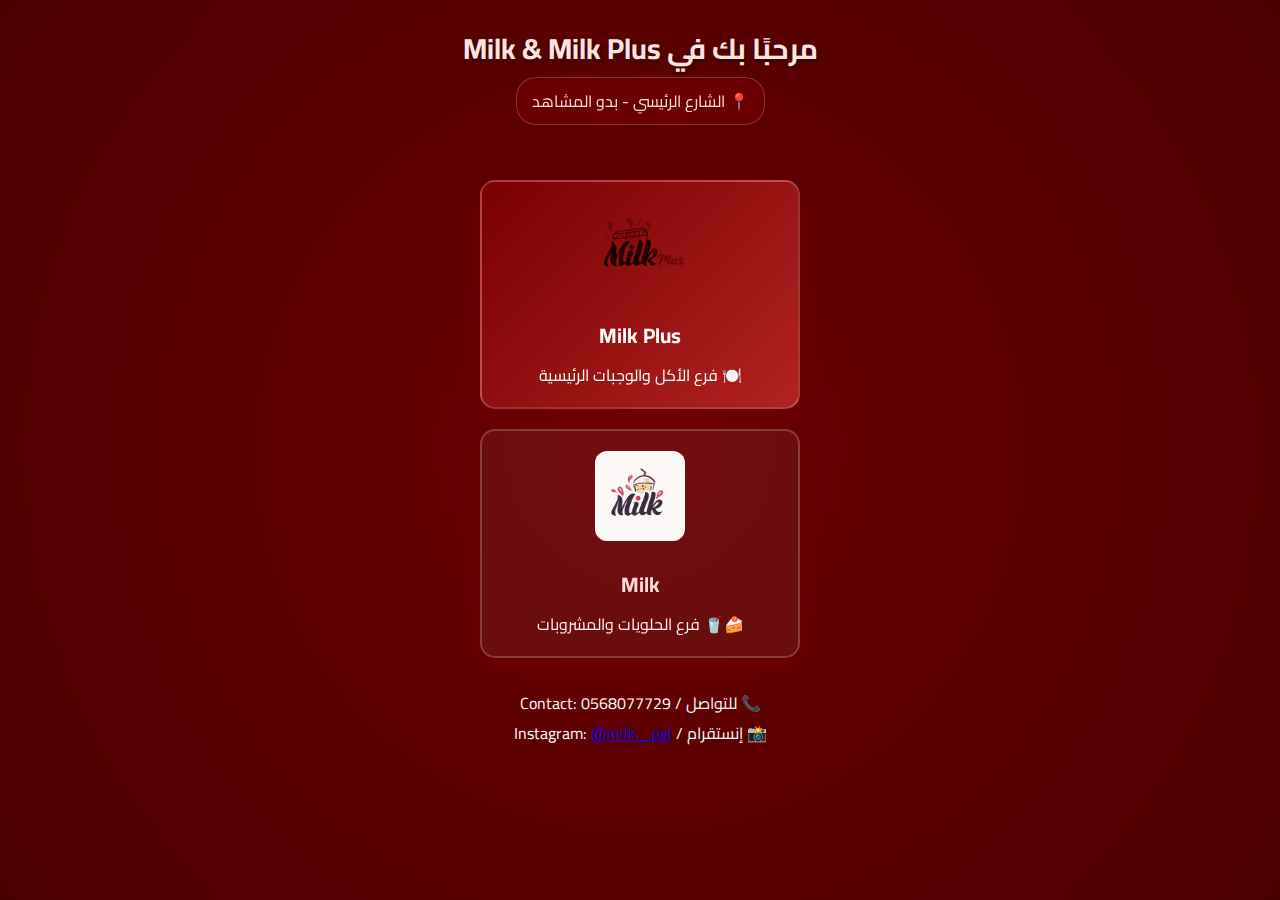
<file: index.html>
<!DOCTYPE html>
<html lang="ar" dir="rtl">
<head>
  <meta charset="UTF-8">
  <meta name="viewport" content="width=device-width, initial-scale=1.0">
  <title>Milk Home</title>
  <link href="https://fonts.googleapis.com/css2?family=Cairo:wght@400;700&display=swap" rel="stylesheet">
  <link rel="stylesheet" href="home_style.css">


</head>
<body>
  <header>
    <div class="welcome-title">مرحبًا بك في Milk & Milk Plus</div>
    <div class="location">📍 الشارع الرئيسي - بدو المشاهد</div>
  </header>

  <div class="brands-container">
    <div class="brands">
      <div class="brand milk-plus" onclick="location.href='food.html'">
        <img src="milkplus.png" alt="Milk Plus Logo">
        <div class="brand-title">Milk Plus</div>
        <div class="brand-desc">🍽️ فرع الأكل والوجبات الرئيسية</div>
      </div>
      
      <div class="brand milk-regular" onclick="goToMilkMenus()">
        <img src="MIlk.png" alt="Milk Logo">
        <div class="brand-title">Milk</div>
        <div class="brand-desc">🍰🥤 فرع الحلويات والمشروبات</div>
      </div>
    </div>
  </div>

  <script>
    function goToMilkMenus() {
      window.location.href = 'desserts.html';
      setTimeout(() => {
        window.open('drinks.html', '_blank');
      }, 500);
    }
  </script>
  <!-- معلومات التواصل -->
<footer style="text-align: center; margin-top: 30px; font-family: 'Cairo', sans-serif;">
  <p>📞 للتواصل / Contact: 0568077729</p>
  <p>📸 إنستقرام / Instagram: <a href="https://www.instagram.com/milk._.pal" target="_blank">@milk._.pal</a></p>
</footer>


</body>
</html>
</file>
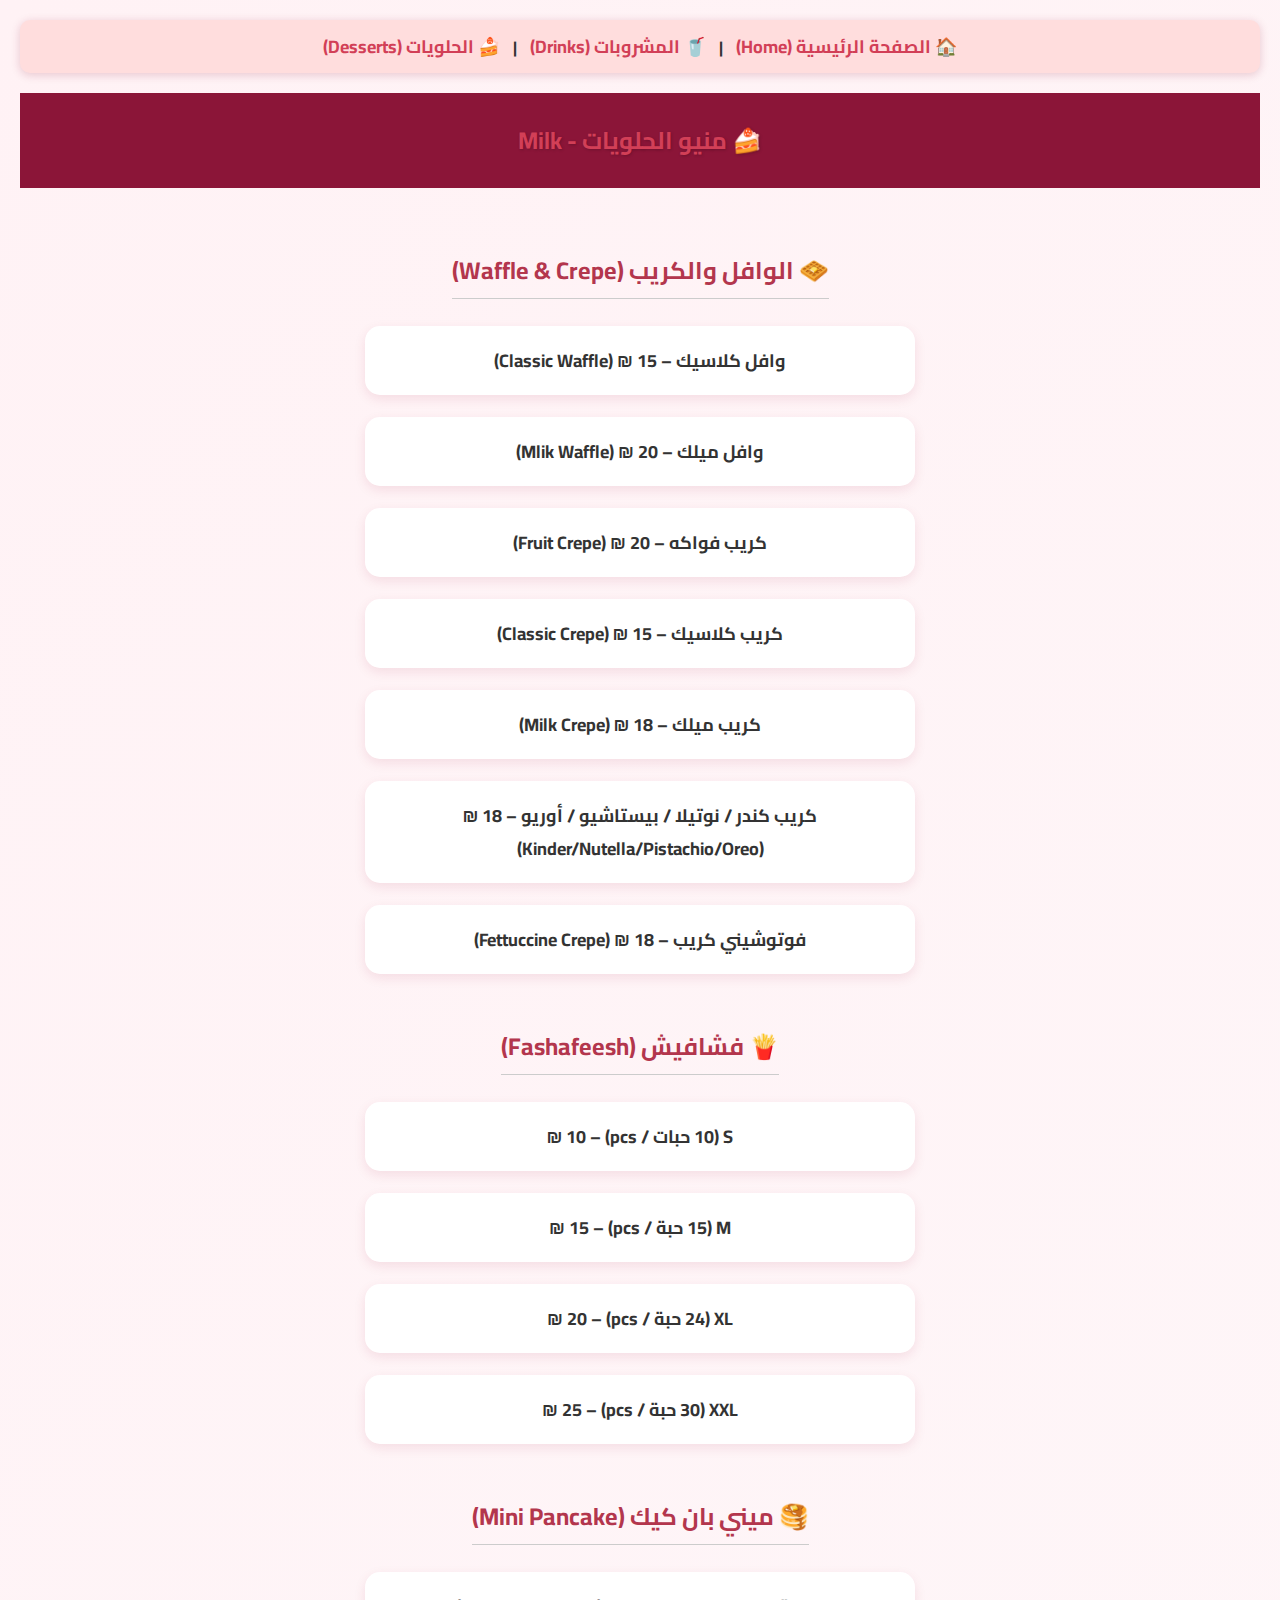
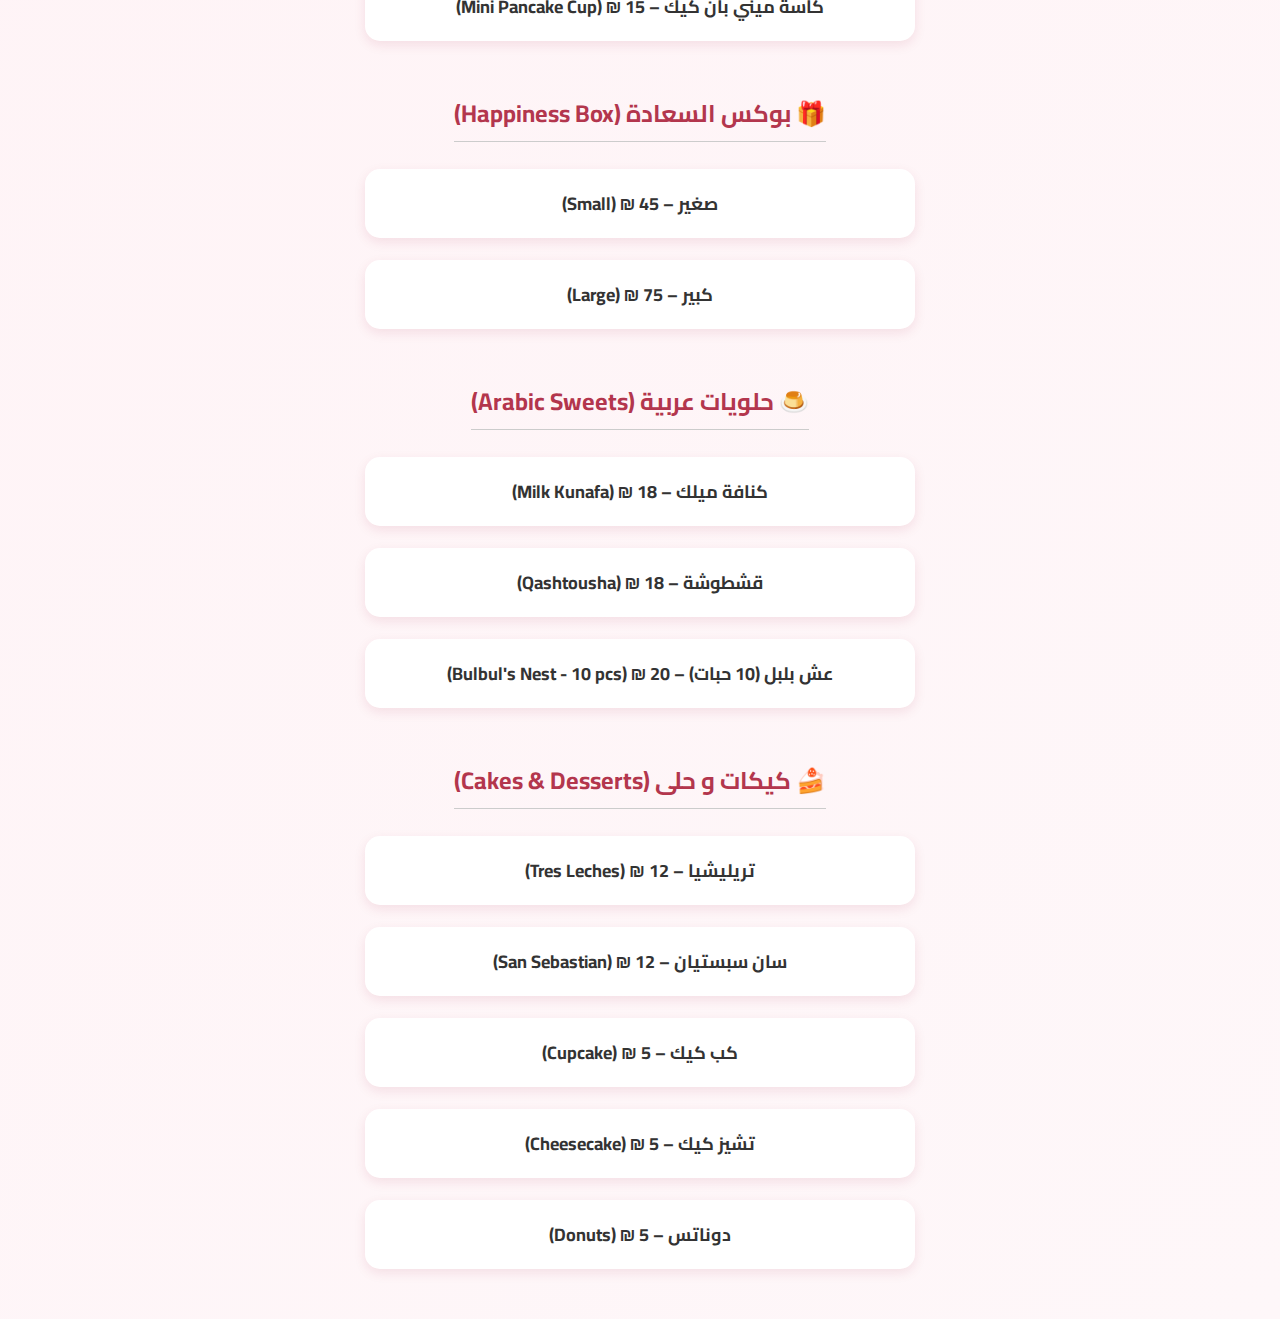
<file: desserts.html>
<!DOCTYPE html>
<html lang="ar" dir="rtl">
<head>
  <meta charset="UTF-8">
  <meta name="viewport" content="width=device-width, initial-scale=1.0">
  <title>Milk - منيو الحلويات</title>
  <link rel="stylesheet" href="desserts_style.css">
 
<link rel="stylesheet" href="style.css">

  <link href="https://fonts.googleapis.com/css2?family=Cairo:wght@400;700&display=swap" rel="stylesheet">
  <style>
    body {
      font-family: 'Cairo', sans-serif;
      margin: 20px;
      background-color: #fff9f3;
      color: #333;
    }
    .navbar {
      background-color: #ffdddd;
      padding: 10px;
      border-radius: 10px;
      text-align: center;
    }
    .navbar a {
      text-decoration: none;
      color: #d23f57;
      font-weight: bold;
      margin: 0 10px;
    }
    header {
      font-size: 24px;
      font-weight: bold;
      text-align: center;
      margin: 20px 0;
      color: #d23f57;
    }
    .section-links {
      text-align: center;
      margin-bottom: 20px;
    }
    .section-links a {
      margin: 0 10px;
      text-decoration: none;
      color: #5c3d2e;
      font-weight: bold;
      border: 1px solid #d23f57;
      padding: 5px 10px;
      border-radius: 6px;
      background-color: #ffe5e5;
    }
    h2 {
      color: #b3364d;
      border-bottom: 1px solid #ccc;
      padding-bottom: 5px;
      margin-top: 40px;
    }
    ul {
      list-style: none;
      padding: 0;
    }
    li {
      margin-bottom: 10px;
    }
  </style>
</head>
<body>
  <nav class="navbar">
    <a href="index.html">🏠 الصفحة الرئيسية (Home)</a> |
    
   
    <a href="drinks.html">🥤 المشروبات (Drinks)</a> |
    <a href="desserts.html">🍰 الحلويات (Desserts)</a>
  </nav>

  <header>🍰 منيو الحلويات - Milk</header>

   

  <h2 id="waffle">🧇 الوافل والكريب (Waffle & Crepe)</h2>
  <ul>
    <li>وافل كلاسيك – 15 ₪ (Classic Waffle)</li>
    <li>وافل ميلك – 20 ₪ (Mlik Waffle)</li>
    <li>كريب فواكه – 20 ₪ (Fruit Crepe)</li>
    <li>كريب كلاسيك – 15 ₪ (Classic Crepe)</li>
    <li>كريب ميلك – 18 ₪ (Milk Crepe)</li>
    <li>كريب كندر / نوتيلا / بيستاشيو / أوريو  – 18 ₪ (Kinder/Nutella/Pistachio/Oreo)</li>
    <li>فوتوشيني كريب – 18 ₪ (Fettuccine Crepe)</li>
  </ul>

  <h2 id="fashafeesh">🍟 فشافيش (Fashafeesh)</h2>
  <ul>
    <li>S (10 حبات / pcs) – 10 ₪</li>
    <li>M (15 حبة / pcs) – 15 ₪</li>
    <li>XL (24 حبة / pcs) – 20 ₪</li>
    <li>XXL (30 حبة / pcs) – 25 ₪</li>
  </ul>

  <h2 id="pancake">🥞 ميني بان كيك (Mini Pancake)</h2>
  <ul>
    <li>كاسة ميني بان كيك – 15 ₪ (Mini Pancake Cup)</li>
  </ul>

  <h2 id="box">🎁 بوكس السعادة (Happiness Box)</h2>
  <ul>
    <li>صغير – 45 ₪ (Small)</li>
    <li>كبير – 75 ₪ (Large)</li>
  </ul>

  <h2 id="arabic">🍮 حلويات عربية (Arabic Sweets)</h2>
 <ul>
    <li>كنافة ميلك – 18 ₪ (Milk Kunafa)</li>
    <li>قشطوشة – 18 ₪ (Qashtousha)</li>
   <li>عش بلبل (10 حبات) – 20 ₪ (Bulbul's Nest - 10 pcs)</li>
</ul>



 <h2 id="cakes">🍰 كيكات و حلى (Cakes & Desserts)</h2>
<ul>
    <li>تريليشيا – 12 ₪ (Tres Leches)</li>
    <li>سان سبستيان – 12 ₪ (San Sebastian)</li>
    <li>كب كيك – 5 ₪ (Cupcake)</li>
    <li>تشيز كيك – 5 ₪ (Cheesecake)</li>
    <li>دوناتس – 5 ₪ (Donuts)</li>
</ul>

</body>
</html>
</file>
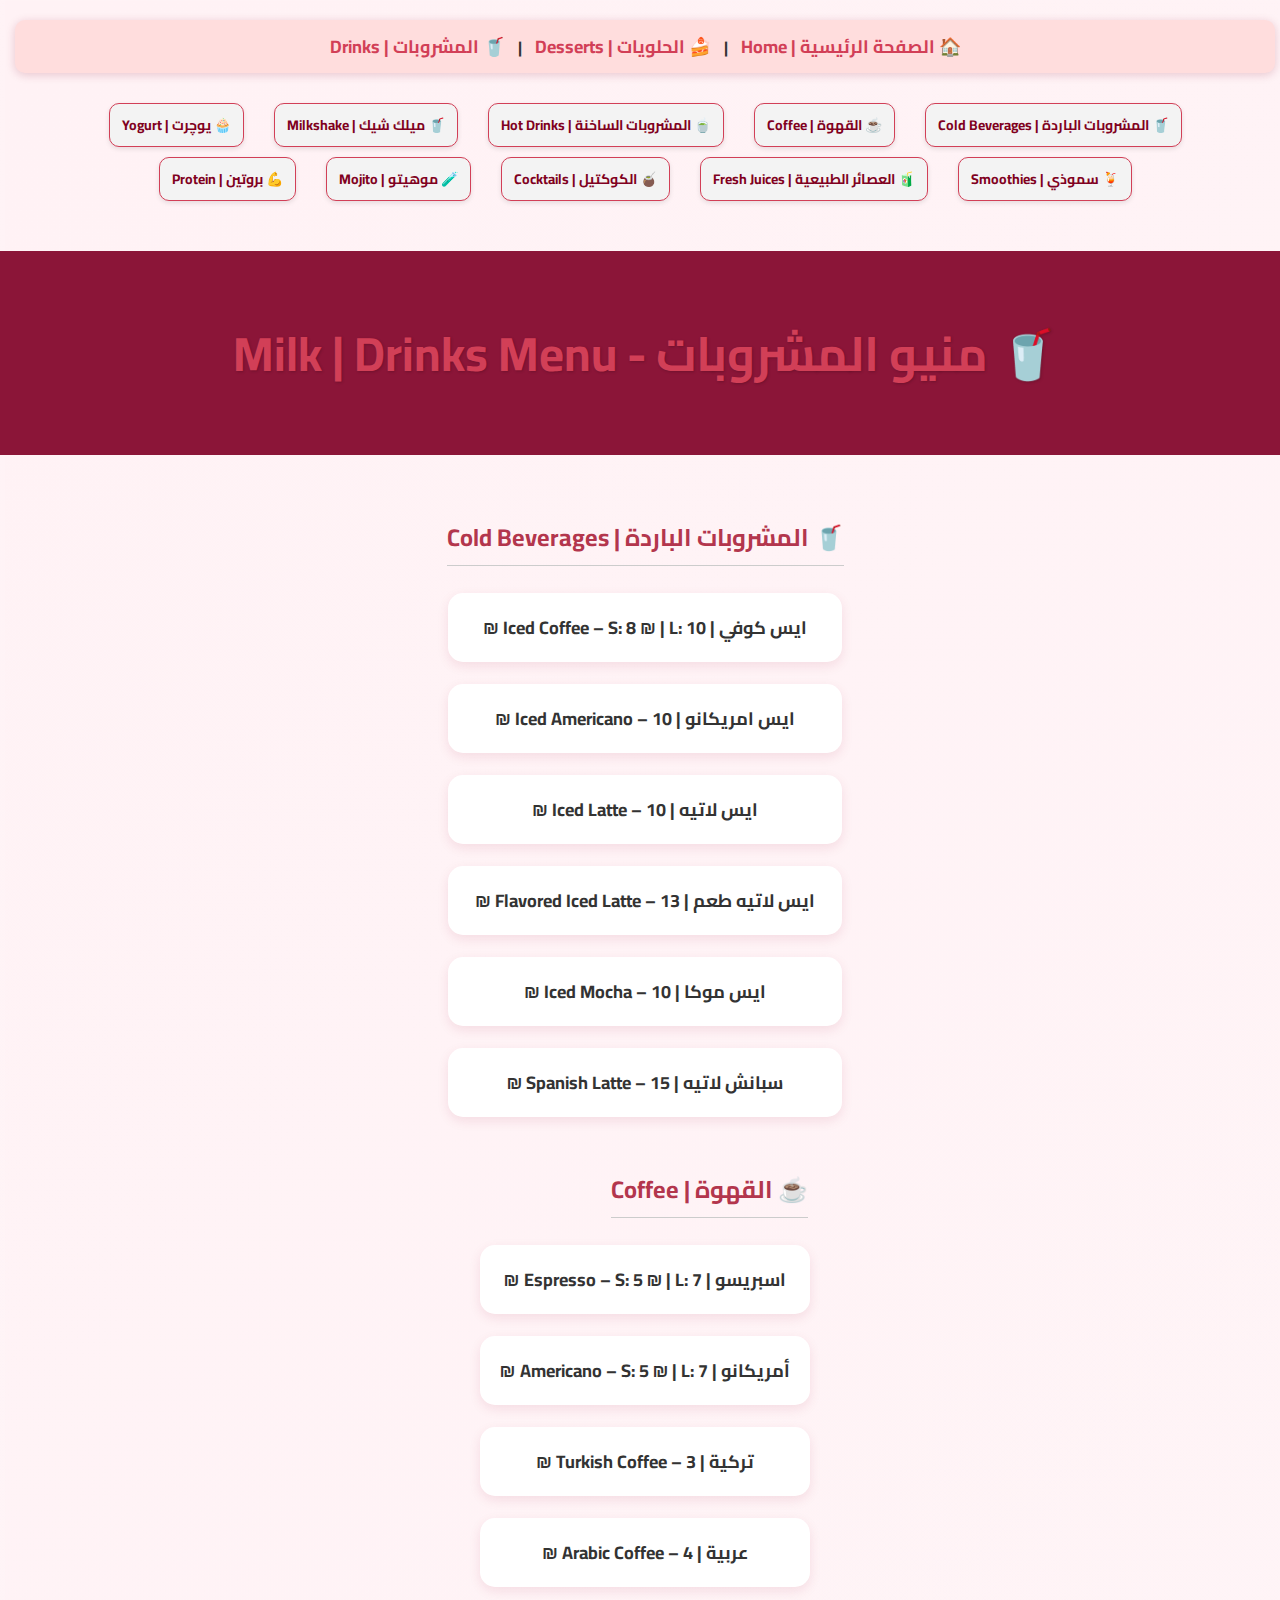
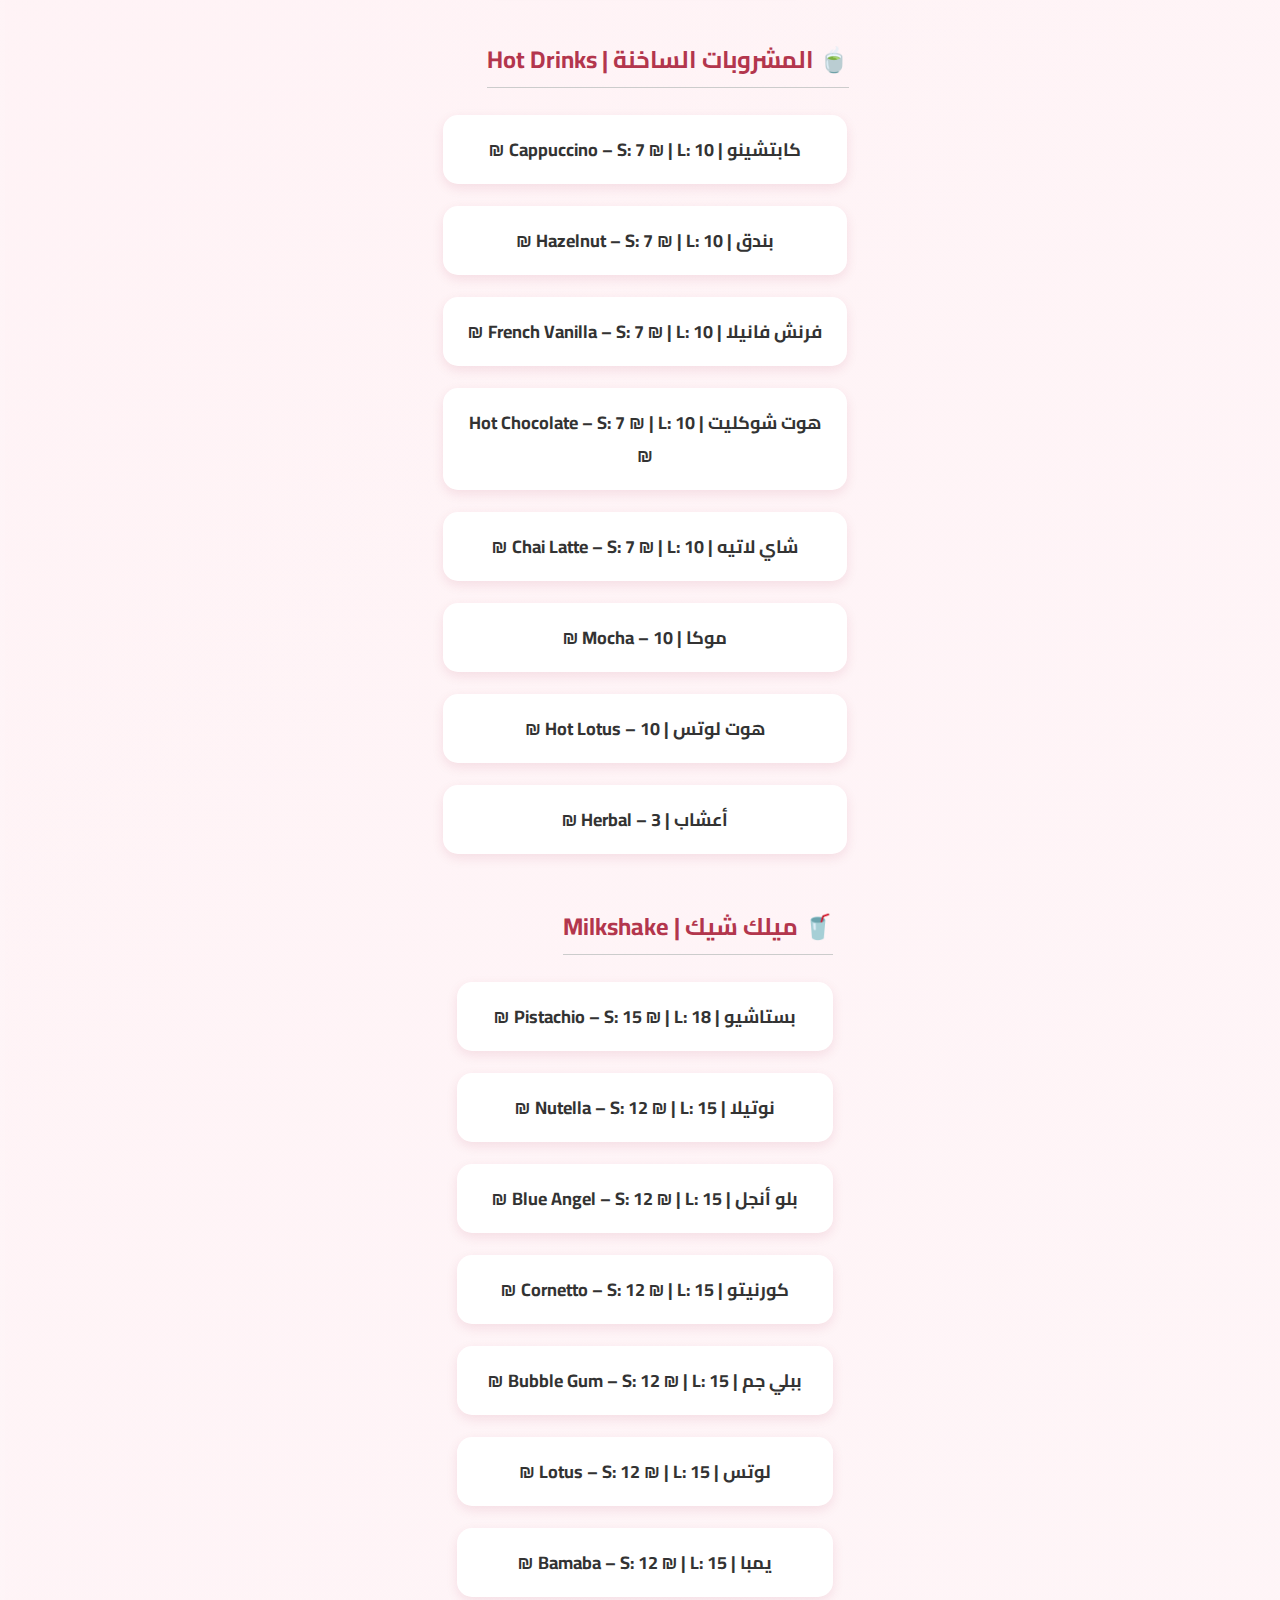
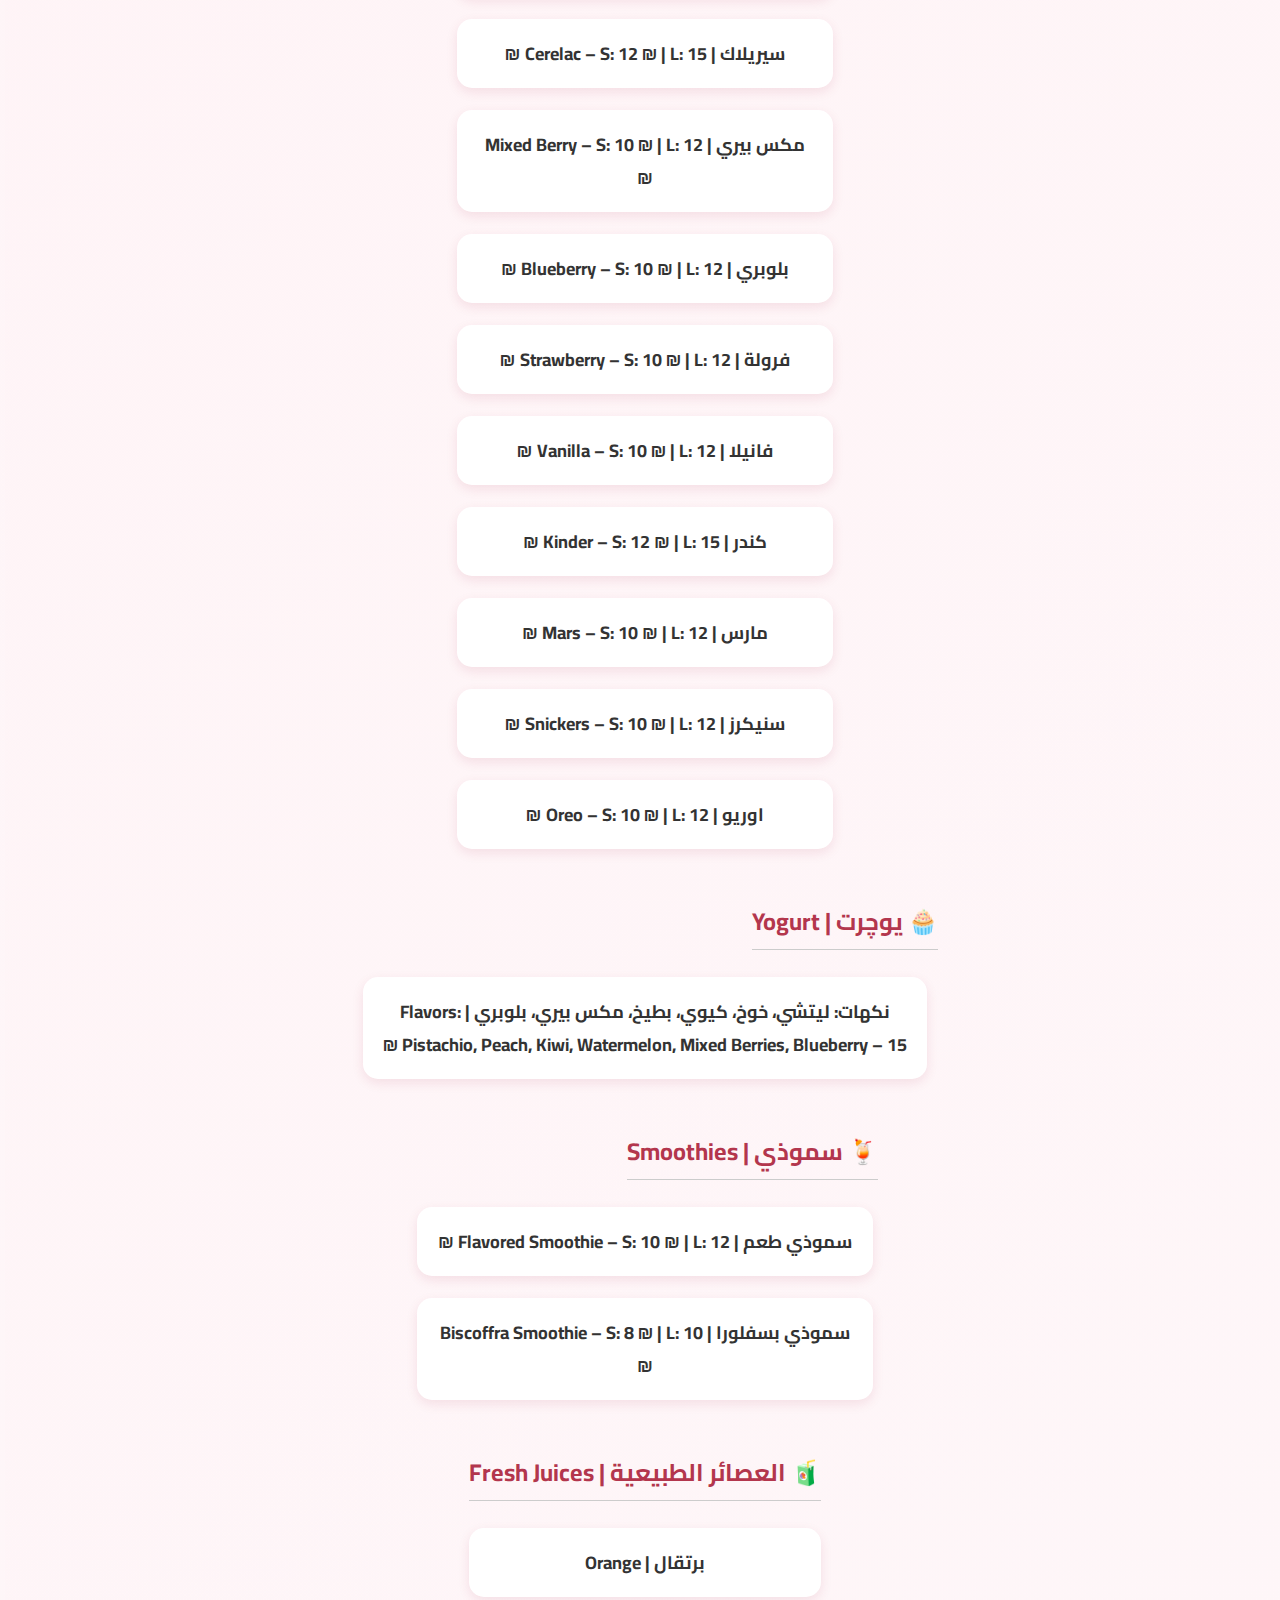
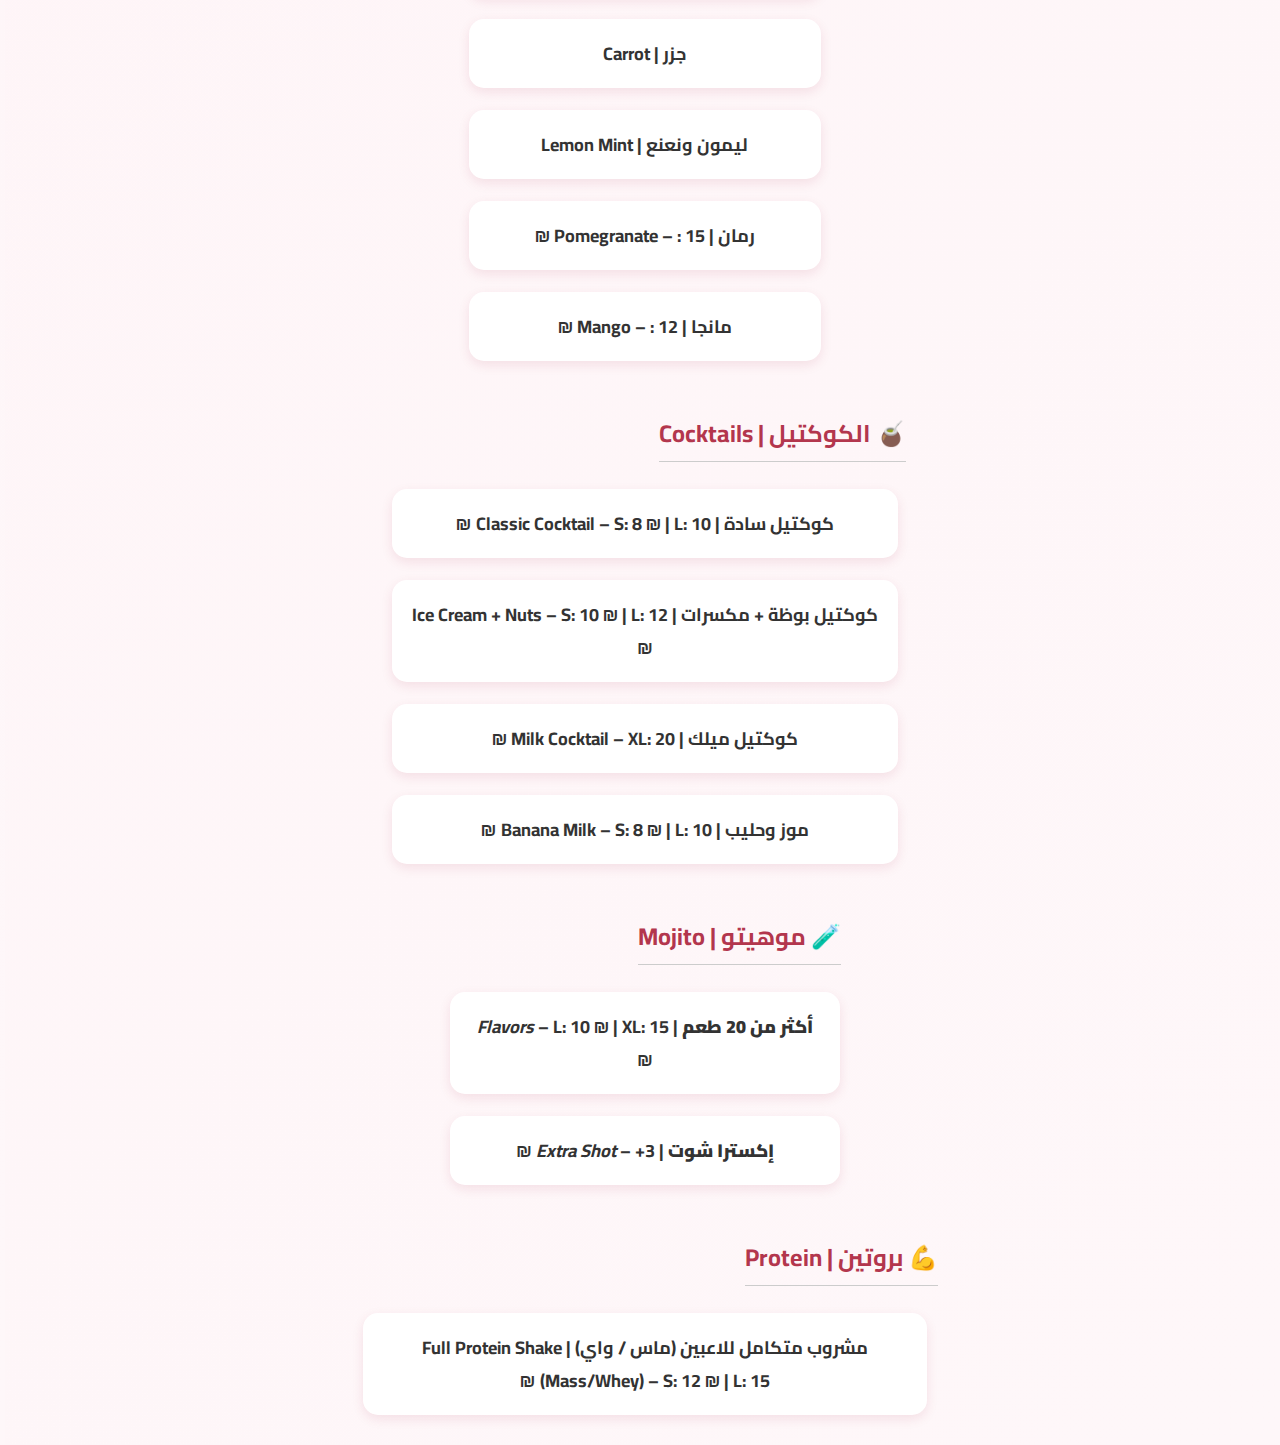
<file: drinks.html>
<!DOCTYPE html>
<html lang="ar" dir="rtl">
<head>
  <meta charset="UTF-8">
  <meta name="viewport" content="width=device-width, initial-scale=1.0">
  <title>Milk - منيو المشروبات | Drinks Menu</title>
  <link rel="stylesheet" href="drinks.css">
  <link rel="stylesheet" href="style.css">
  <link href="https://fonts.googleapis.com/css2?family=Cairo:wght@400;700&display=swap" rel="stylesheet">
</head>
<body>
  <nav class="navbar">
    <a href="index.html">🏠 الصفحة الرئيسية | Home</a> |
    <a href="desserts.html">🍰 الحلويات | Desserts</a> |
    <a href="drinks.html">🥤 المشروبات | Drinks</a>
  </nav>

  <div class="section-links">
    <a href="#cold">🥤 المشروبات الباردة | Cold Beverages</a>
    <a href="#coffee">☕ القهوة | Coffee</a>
    <a href="#hot">🍵 المشروبات الساخنة | Hot Drinks</a>
    <a href="#milkshake">🥤 ميلك شيك | Milkshake</a>
    <a href="#yogurt">🧁 يوچرت | Yogurt</a>
    <a href="#smoothies">🍹 سموذي | Smoothies</a>
    <a href="#juices">🧃 العصائر الطبيعية | Fresh Juices</a>
    <a href="#cocktails">🧉 الكوكتيل | Cocktails</a>
    <a href="#mojito">🧪 موهيتو | Mojito</a>
    <a href="#protein">💪 بروتين | Protein</a>
  </div>

  <header>
    <h1>🥤 منيو المشروبات - Milk | Drinks Menu</h1>
  </header>

  <section id="cold">
    <h2>🥤 المشروبات الباردة | Cold Beverages</h2>
    <ul>
      <li>ايس كوفي | Iced Coffee – S: 8 &#8362; | L: 10 &#8362;</li>
      <li>ايس امريكانو | Iced Americano – 10 &#8362;</li>
      <li>ايس لاتيه | Iced Latte –  10 &#8362; </li>
      <li>ايس لاتيه طعم | Flavored Iced Latte –  13 &#8362; </li>
      <li>ايس موكا | Iced Mocha –  10 &#8362; </li>
      <li>سبانش لاتيه | Spanish Latte – 15 &#8362;</li>
    </ul>
  </section>

  <section id="coffee">
    <h2>☕ القهوة | Coffee</h2>
    <ul>
      <li>اسبريسو | Espresso – S: 5 &#8362; | L: 7 &#8362;</li>
      <li>أمريكانو | Americano – S: 5 &#8362; | L: 7 &#8362;</li>
      <li>تركية | Turkish Coffee – 3 &#8362;</li>
      <li>عربية | Arabic Coffee – 4 &#8362;</li>
    </ul>
  </section>

  <section id="hot">
    <h2>🍵 المشروبات الساخنة | Hot Drinks</h2>
    <ul>
      <li>كابتشينو | Cappuccino – S: 7 &#8362; | L: 10 &#8362;</li>
      <li>بندق | Hazelnut – S: 7 &#8362; | L: 10 &#8362;</li>
      <li>فرنش فانيلا | French Vanilla – S: 7 &#8362; | L: 10 &#8362;</li>
      <li>هوت شوكليت | Hot Chocolate – S: 7 &#8362; | L: 10 &#8362;</li>
      <li>شاي لاتيه | Chai Latte – S: 7 &#8362; | L: 10 &#8362;</li>
      <li>موكا | Mocha – 10 &#8362;</li>
     <li>هوت لوتس | Hot Lotus –  10 &#8362; </li>
      <li>أعشاب | Herbal – 3 &#8362;</li>
    </ul>
  </section>

  <section id="milkshake">
    <h2>🥤 ميلك شيك | Milkshake</h2>
    <ul>
      <li>بستاشيو | Pistachio – S: 15 &#8362; | L: 18 &#8362;</li>
<li>نوتيلا | Nutella – S: 12 &#8362; | L: 15 &#8362;</li>
<li>بلو أنجل | Blue Angel – S: 12 &#8362; | L: 15 &#8362;</li>
<li>كورنيتو | Cornetto – S: 12 &#8362; | L: 15 &#8362;</li>
<li>ببلي جم | Bubble Gum – S: 12 &#8362; | L: 15 &#8362;</li>
<li>لوتس | Lotus – S: 12 &#8362; | L: 15 &#8362;</li>
<li>يمبا | Bamaba – S: 12 &#8362; | L: 15 &#8362;</li>
<li>سيريلاك | Cerelac – S: 12 &#8362; | L: 15 &#8362;</li>
<li>مكس بيري | Mixed Berry – S: 10 &#8362; | L: 12 &#8362;</li>
<li>بلوبري | Blueberry – S: 10 &#8362; | L: 12 &#8362;</li>
<li>فرولة | Strawberry – S: 10 &#8362; | L: 12 &#8362;</li>
<li>فانيلا | Vanilla – S: 10 &#8362; | L: 12 &#8362;</li>
<li>كندر | Kinder – S: 12 &#8362; | L: 15 &#8362;</li>
<li>مارس | Mars – S: 10 &#8362; | L: 12 &#8362;</li>
<li>سنيكرز | Snickers – S: 10 &#8362; | L: 12 &#8362;</li>
<li>اوريو | Oreo – S: 10 &#8362; | L: 12 &#8362;</li>

    </ul>
  </section>

  <section id="yogurt">
    <h2>🧁 يوچرت | Yogurt</h2>
    <ul>
      <li>نكهات: ليتشي، خوخ، كيوي، بطيخ، مكس بيري، بلوبري | Flavors: Pistachio, Peach, Kiwi, Watermelon, Mixed Berries, Blueberry – 15 &#8362;</li>
    </ul>
  </section>

  <section id="smoothies">
    <h2>🍹 سموذي | Smoothies</h2>
    <ul>
      <li>سموذي طعم | Flavored Smoothie – S: 10 &#8362; | L: 12 &#8362;</li>
      <li>سموذي بسفلورا | Biscoffra Smoothie – S: 8 &#8362; | L: 10 &#8362;</li>
    </ul>
  </section>

  <section id="juices">
    <h2>🧃 العصائر الطبيعية | Fresh Juices</h2>
    <ul>
      <li>برتقال | Orange </li>
      <li>جزر | Carrot </li>
      <li>ليمون ونعنع | Lemon Mint</li>
      <li>رمان | Pomegranate – : 15 &#8362;</li>
      <li>مانجا | Mango –  : 12 &#8362;</li>
    </ul>
  </section>

  <section id="cocktails">
    <h2>🧉 الكوكتيل | Cocktails</h2>
    <ul>
      <li>كوكتيل سادة | Classic Cocktail – S: 8 &#8362; | L: 10 &#8362;</li>
      <li>كوكتيل بوظة + مكسرات | Ice Cream + Nuts – S: 10 &#8362; | L: 12 &#8362;</li>
      <li>كوكتيل ميلك | Milk Cocktail – XL: 20 &#8362;</li>
      <li>موز وحليب | Banana Milk – S: 8 &#8362; | L: 10 &#8362;</li>
    </ul>
  </section>

  <section id="mojito">
    <h2>🧪 موهيتو | Mojito</h2>
<ul>
  <li><strong>أكثر من 20 طعم</strong> | <em>Flavors</em> – L: 10 &#8362; | XL: 15 &#8362;</li>
  <li><strong>إكسترا شوت</strong> | <em>Extra Shot</em> – +3 &#8362;</li>
</ul>

  </section>

  <section id="protein">
    <h2>💪 بروتين | Protein</h2>
    <ul>
<li>مشروب متكامل للاعبين (ماس / واي) | Full Protein Shake (Mass/Whey) – S: 12 &#8362; | L: 15 &#8362;</li>
    </ul>
  </section>
</body>
</html>
</file>
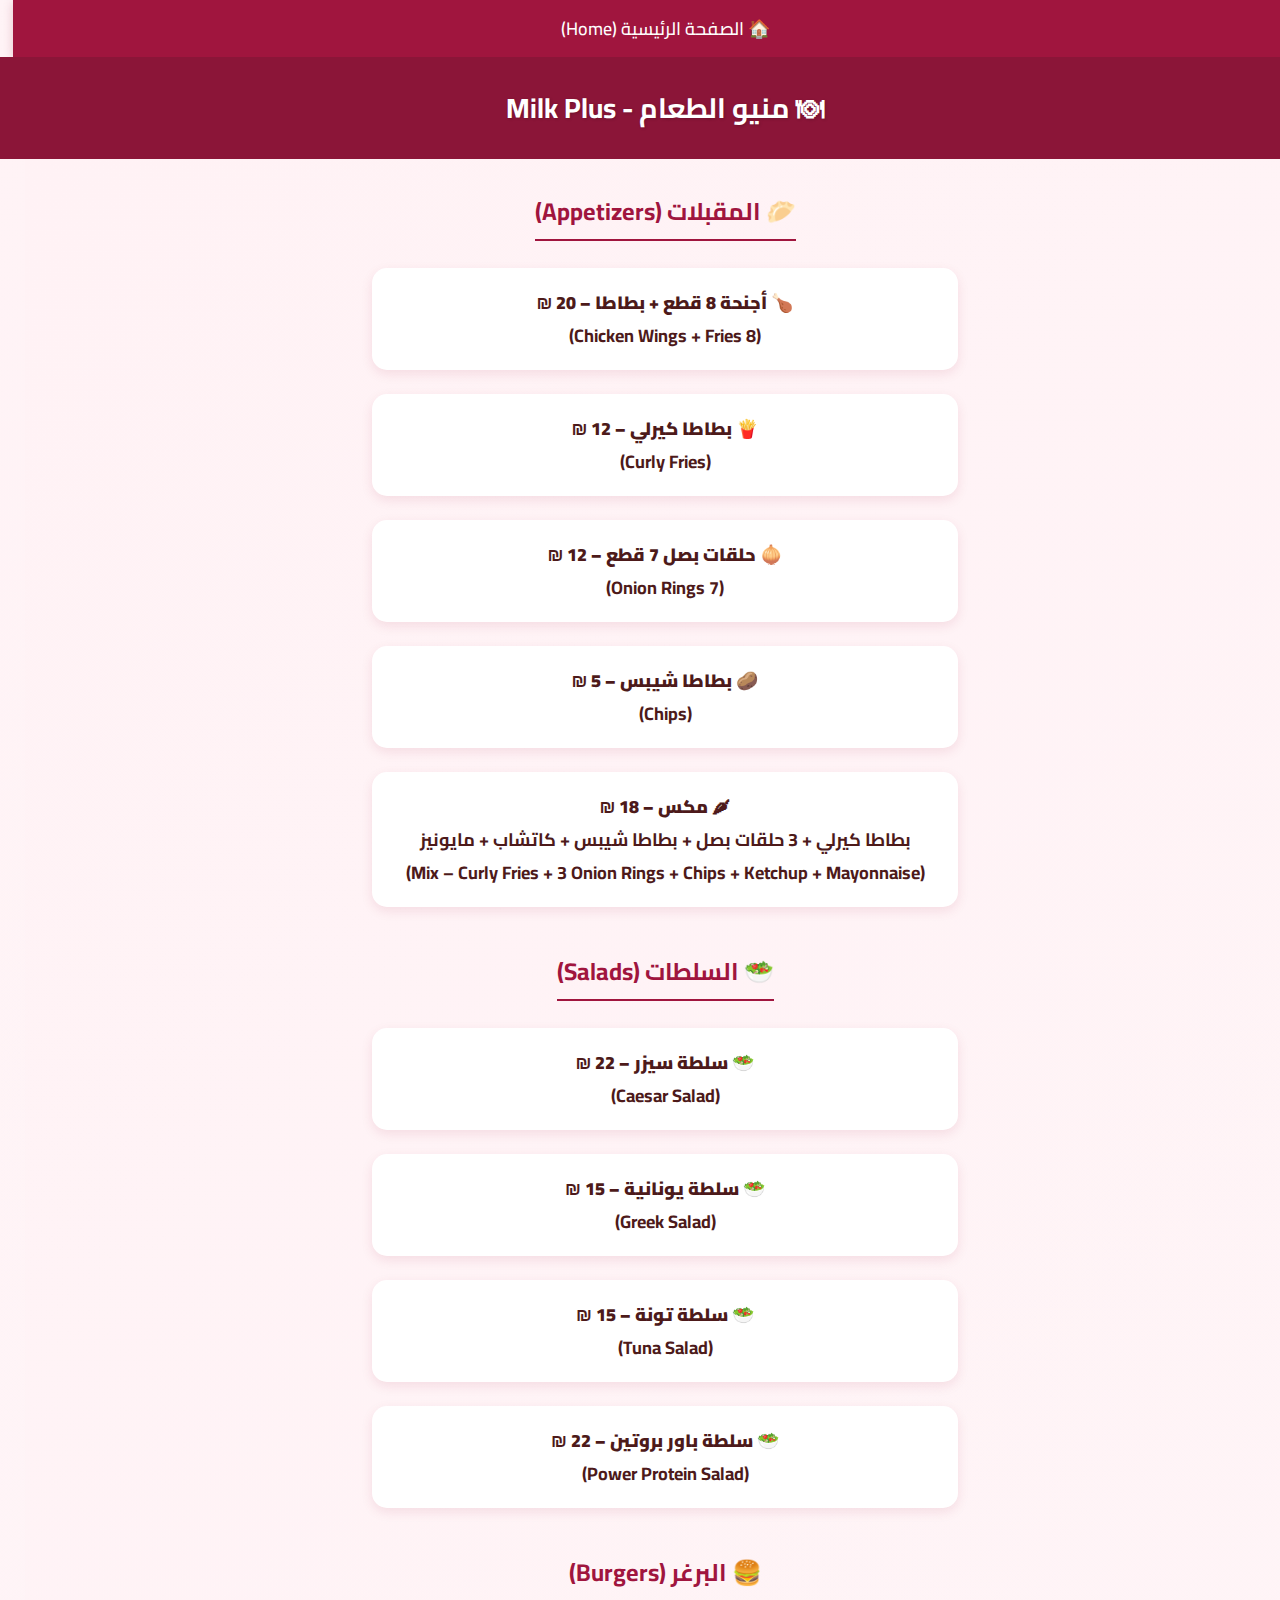
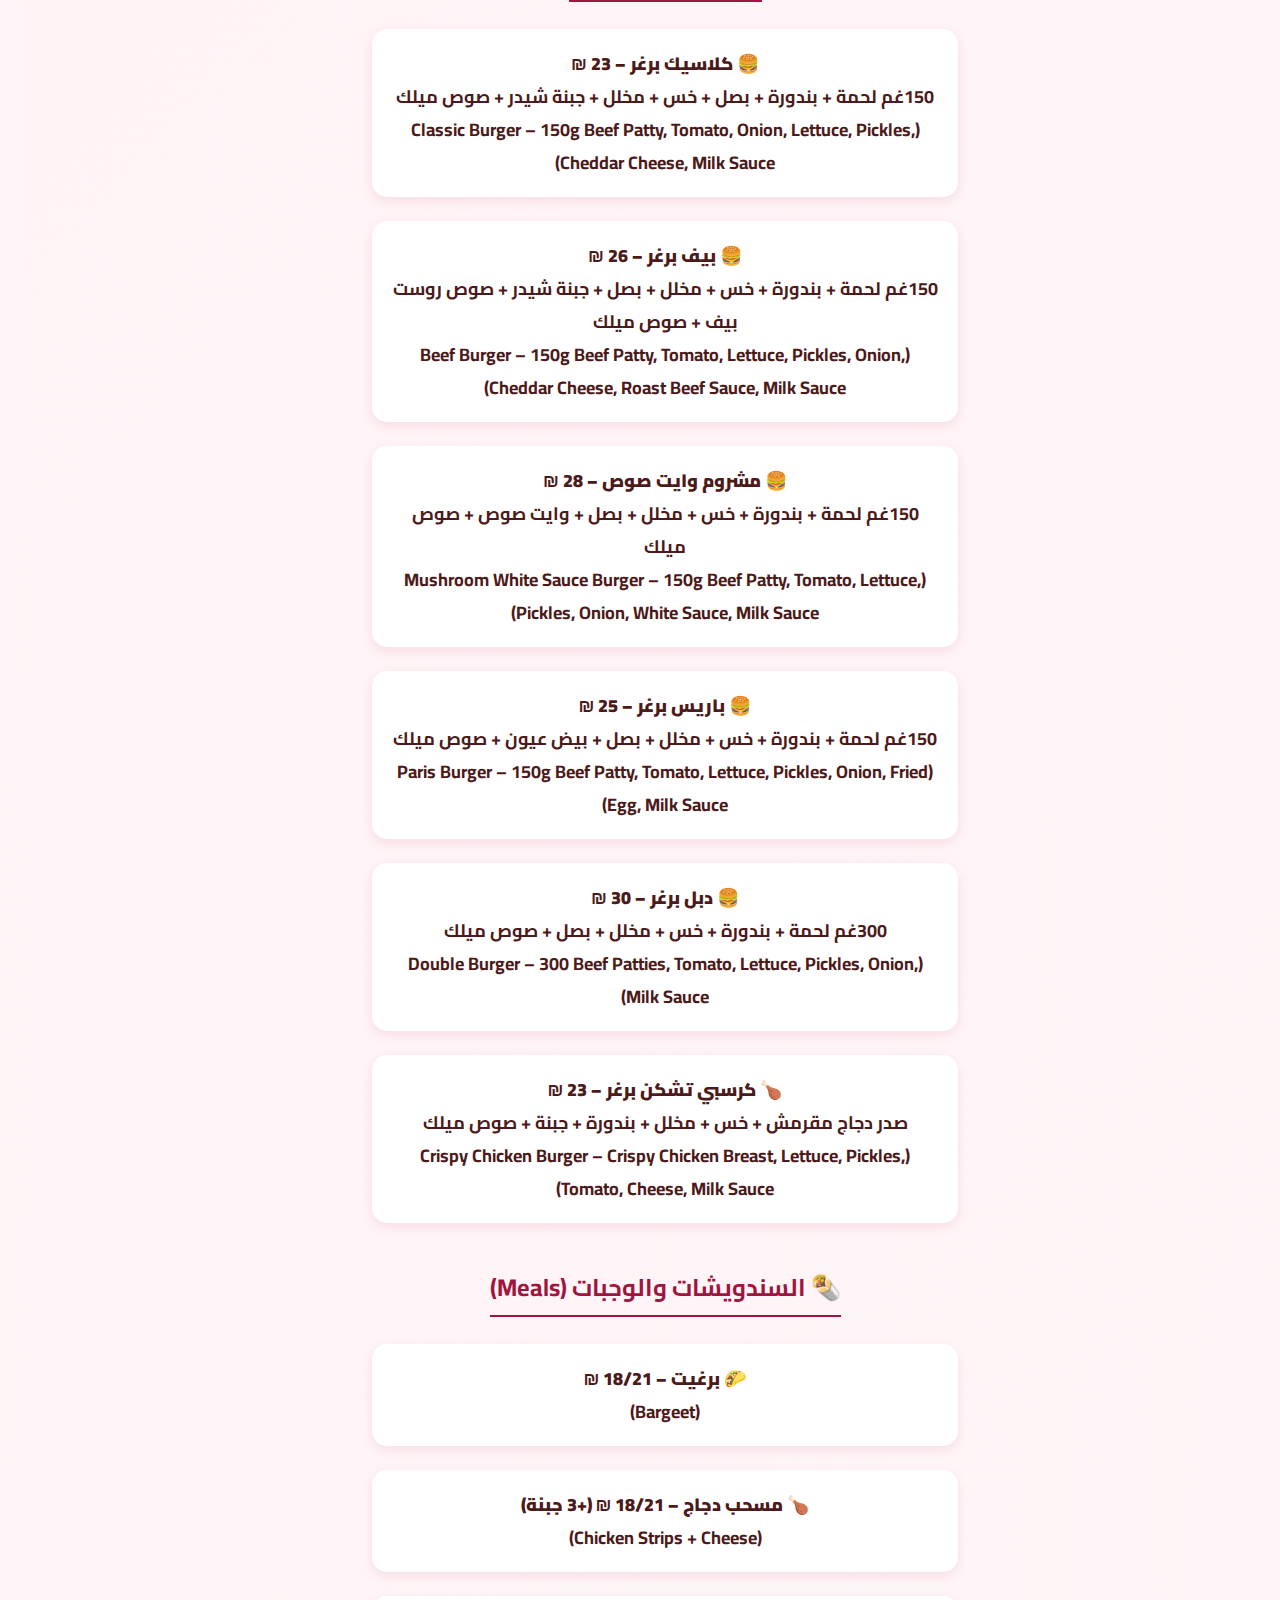
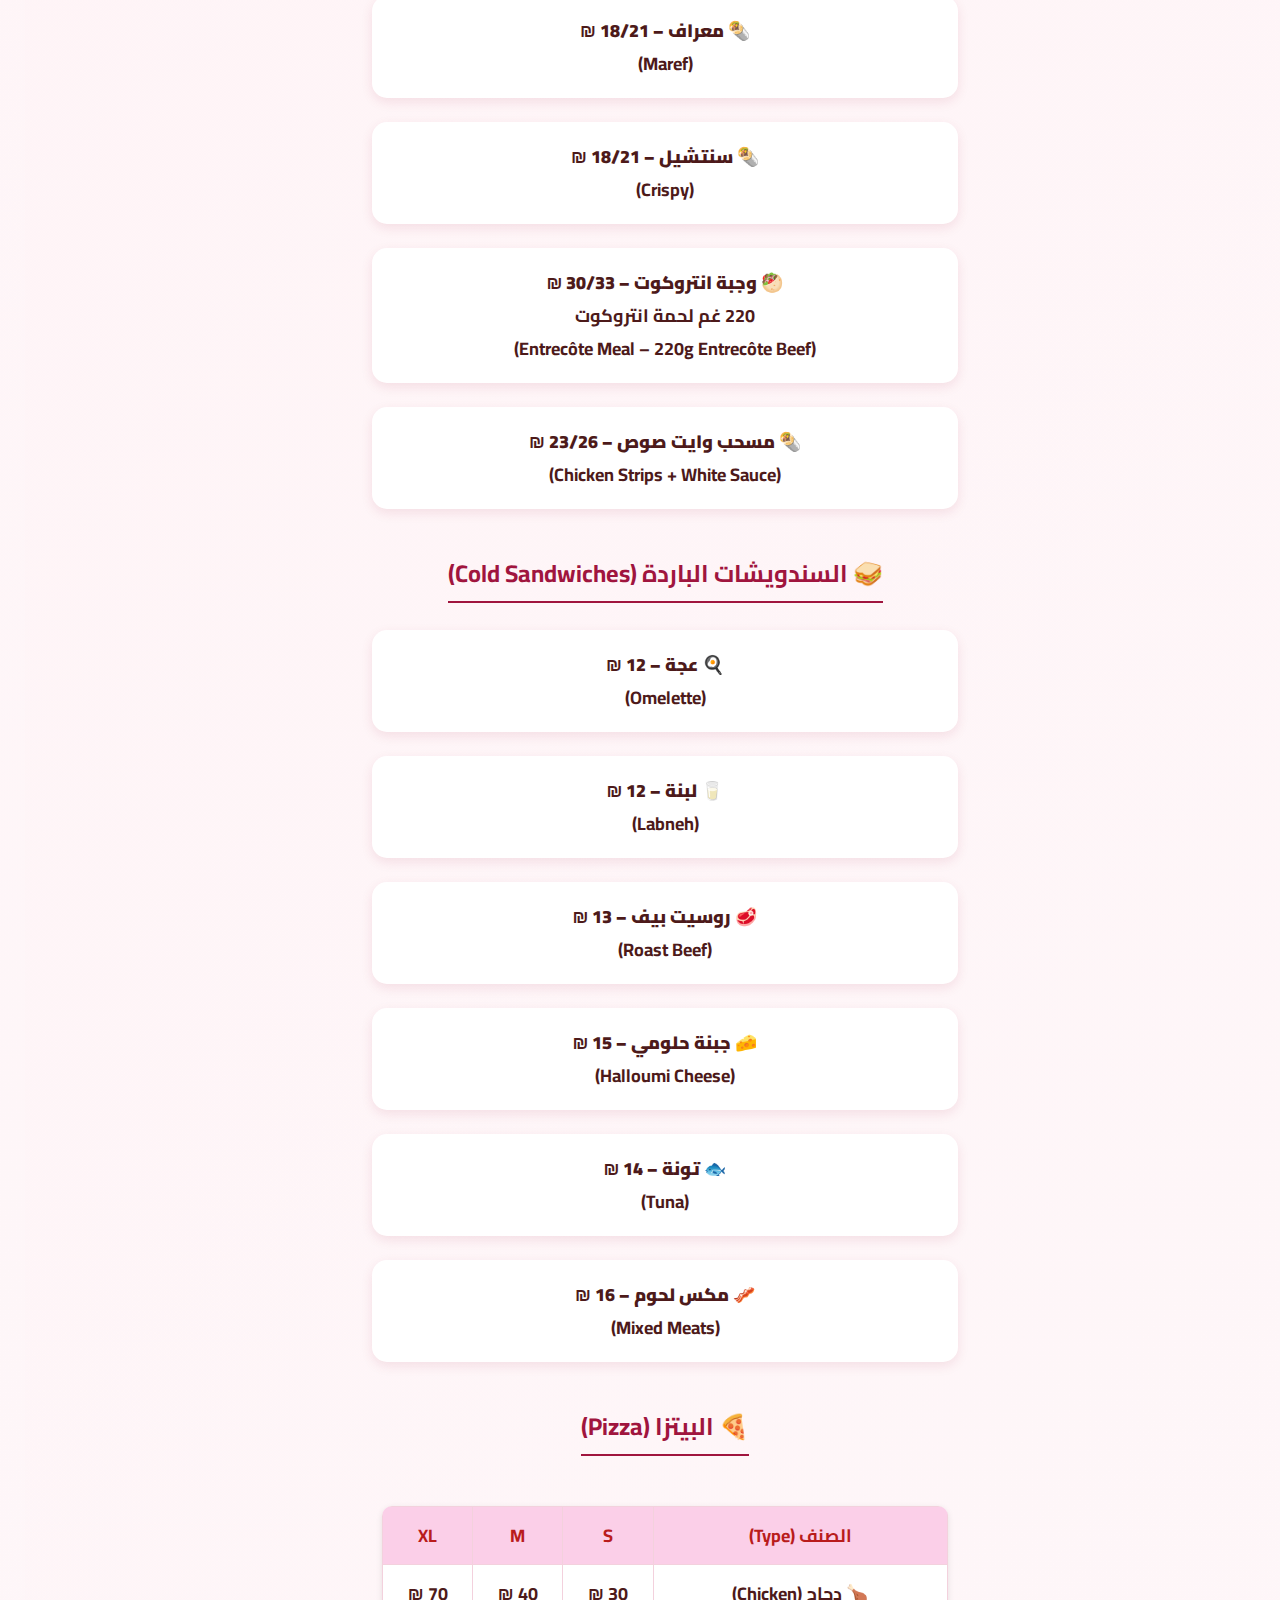
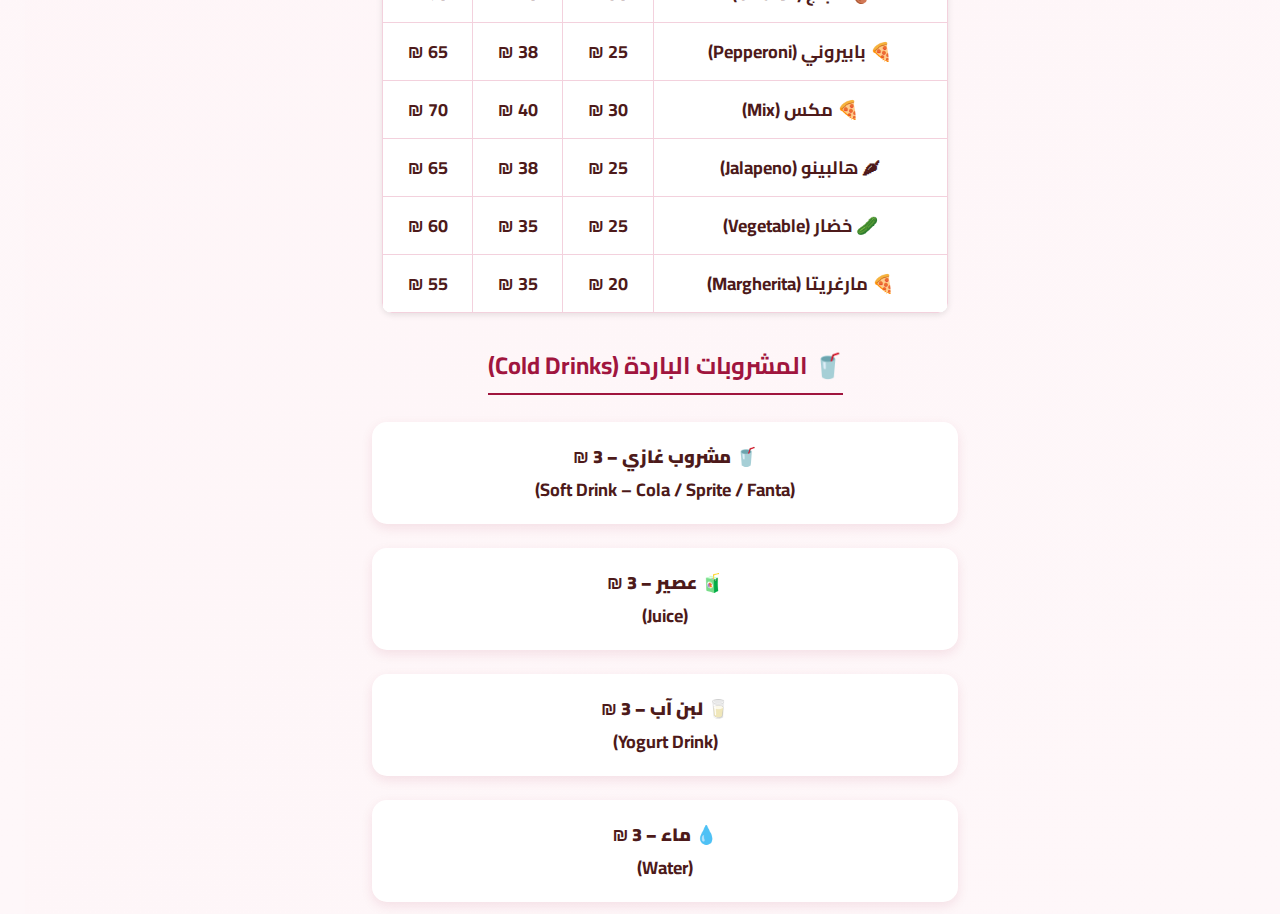
<file: food.html>
<!DOCTYPE html>
<html lang="ar" dir="rtl">
<head>
  <meta charset="UTF-8" />
  <meta name="viewport" content="width=device-width, initial-scale=1.0"/>
  <title>منيو الطعام - Milk Plus</title>
  <link rel="stylesheet" href="food_style.css"/>
  <link rel="stylesheet" href="style.css"/>
  <link href="https://fonts.googleapis.com/css2?family=Cairo:wght@400;700&display=swap" rel="stylesheet"/>
</head>
<body>

  <!-- الشريط العلوي -->
  <nav class="navbar">
    <a href="index.html">🏠 الصفحة الرئيسية (Home)</a>
  </nav>

  <!-- العنوان الرئيسي -->
  <header>🍽 منيو الطعام - Milk Plus</header>

  <!-- المقبلات -->
  <h2 id="appetizers">🥟 المقبلات (Appetizers)</h2>
  <ul class="menu-list">
    <li><strong>🍗 أجنحة 8 قطع + بطاطا – 20 ₪</strong><br>(8 Chicken Wings + Fries)</li>
    <li><strong>🍟 بطاطا كيرلي – 12 ₪</strong><br>(Curly Fries)</li>
    <li><strong>🧅 حلقات بصل 7 قطع – 12 ₪</strong><br>(7 Onion Rings)</li>
    <li><strong>🥔 بطاطا شيبس – 5 ₪</strong><br>(Chips)</li>
<li><strong>🌶 مكس – 18 ₪</strong><br>بطاطا كيرلي + 3 حلقات بصل + بطاطا شيبس + كاتشاب + مايونيز<br>(Mix – Curly Fries + 3 Onion Rings + Chips + Ketchup + Mayonnaise)</li>
  </ul>

  <!-- السلطات -->
  <h2 id="salads">🥗 السلطات (Salads)</h2>
  <ul class="menu-list">
    <li><strong>🥗 سلطة سيزر – 22 ₪</strong><br>(Caesar Salad)</li>
    <li><strong>🥗 سلطة يونانية – 15 ₪</strong><br>(Greek Salad)</li>
    <li><strong>🥗 سلطة تونة – 15 ₪</strong><br>(Tuna Salad)</li>
    <li><strong>🥗 سلطة باور بروتين – 22 ₪</strong><br>(Power Protein Salad)</li>
  </ul>

  <!-- البرغر -->
  <h2 id="burgers">🍔 البرغر (Burgers)</h2>
  <ul class="menu-list">
    <li><strong>🍔 كلاسيك برغر – 23 ₪</strong><br>150غم لحمة + بندورة + بصل + خس + مخلل + جبنة شيدر + صوص ميلك<br>(Classic Burger – 150g Beef Patty, Tomato, Onion, Lettuce, Pickles, Cheddar Cheese, Milk Sauce)</li>

    <li><strong>🍔 بيف برغر – 26 ₪</strong><br>150غم لحمة + بندورة + خس + مخلل + بصل + جبنة شيدر + صوص روست بيف + صوص ميلك<br>(Beef Burger – 150g Beef Patty, Tomato, Lettuce, Pickles, Onion, Cheddar Cheese, Roast Beef Sauce, Milk Sauce)</li>

    <li><strong>🍔 مشروم وايت صوص – 28 ₪</strong><br>150غم لحمة + بندورة + خس + مخلل + بصل + وايت صوص + صوص ميلك<br>(Mushroom White Sauce Burger – 150g Beef Patty, Tomato, Lettuce, Pickles, Onion, White Sauce, Milk Sauce)</li>

    <li><strong>🍔 باريس برغر – 25 ₪</strong><br>150غم لحمة + بندورة + خس + مخلل + بصل + بيض عيون + صوص ميلك<br>(Paris Burger – 150g Beef Patty, Tomato, Lettuce, Pickles, Onion, Fried Egg, Milk Sauce)</li>

    <li><strong>🍔 دبل برغر – 30 ₪</strong><br>300غم لحمة + بندورة + خس + مخلل + بصل + صوص ميلك<br>(Double Burger – 300 Beef Patties, Tomato, Lettuce, Pickles, Onion, Milk Sauce)</li>

    <li><strong>🍗 كرسبي تشكن برغر – 23 ₪</strong><br>صدر دجاج مقرمش + خس + مخلل + بندورة + جبنة + صوص ميلك<br>(Crispy Chicken Burger – Crispy Chicken Breast, Lettuce, Pickles, Tomato, Cheese, Milk Sauce)</li>
  </ul>

  <!-- السندويشات والوجبات -->
  <h2 id="meals">🌯 السندويشات والوجبات (Meals)</h2>
  <ul class="menu-list">
    <li><strong>🌮 برغيت – 18/21 ₪</strong><br>(Bargeet)</li>
    <li><strong>🍗 مسحب دجاج – 18/21 ₪ (+3 جبنة)</strong><br>(Chicken Strips + Cheese)</li>
    <li><strong>🌯 معراف – 18/21 ₪</strong><br>(Maref)</li>
    <li><strong>🌯 سنتشيل – 18/21 ₪</strong><br>(Crispy)</li>
<li><strong>🥙 وجبة انتروكوت – 30/33 ₪</strong><br>220 غم لحمة انتروكوت  
<br>(Entrecôte Meal – 220g Entrecôte Beef)</li>
    <li><strong>🌯 مسحب وايت صوص – 23/26 ₪</strong><br>(Chicken Strips + White Sauce)</li>
  </ul>

  <!-- السندويشات الباردة -->
  <h2 id="cold">🥪 السندويشات الباردة (Cold Sandwiches)</h2>
  <ul class="menu-list">
    <li><strong>🍳 عجة – 12 ₪</strong><br>(Omelette)</li>
    <li><strong>🥛 لبنة – 12 ₪</strong><br>(Labneh)</li>
    <li><strong>🥩 روسيت بيف – 13 ₪</strong><br>(Roast Beef)</li>
    <li><strong>🧀 جبنة حلومي – 15 ₪</strong><br>(Halloumi Cheese)</li>
    <li><strong>🐟 تونة – 14 ₪</strong><br>(Tuna)</li>
    <li><strong>🥓 مكس لحوم – 16 ₪</strong><br>(Mixed Meats)</li>
  </ul>

  <!-- البيتزا -->
  <section class="menu-section" id="pizza">
    <h2>🍕 البيتزا (Pizza)</h2>
    <table class="pizza-table">
      <thead>
        <tr>
          <th>الصنف (Type)</th>
          <th>S</th>
          <th>M</th>
          <th>XL</th>
        </tr>
      </thead>
      <tbody>
        <tr><td>🍗 دجاج (Chicken)</td><td>30 ₪</td><td>40 ₪</td><td>70 ₪</td></tr>
        <tr><td>🍕 بابيروني (Pepperoni)</td><td>25 ₪</td><td>38 ₪</td><td>65 ₪</td></tr>
        <tr><td>🍕 مكس (Mix)</td><td>30 ₪</td><td>40 ₪</td><td>70 ₪</td></tr>
        <tr><td>🌶 هالبينو (Jalapeno)</td><td>25 ₪</td><td>38 ₪</td><td>65 ₪</td></tr>
        <tr><td>🥒 خضار (Vegetable)</td><td>25 ₪</td><td>35 ₪</td><td>60 ₪</td></tr>
        <tr><td>🍕 مارغريتا (Margherita)</td><td>20 ₪</td><td>35 ₪</td><td>55 ₪</td></tr>
      </tbody>
    </table>
  </section>

  <!-- المشروبات -->
  
  <ul class="menu-list">
    <h2 id="drinks">🥤 المشروبات الباردة (Cold Drinks)</h2>
<ul>
  <li><strong>🥤 مشروب غازي – 3 ₪</strong><br>(Soft Drink – Cola / Sprite / Fanta)</li>
  <li><strong>🧃 عصير – 3 ₪</strong><br>(Juice)</li>
  <li><strong>🥛 لبن آب – 3 ₪</strong><br>(Yogurt Drink)</li>
  <li><strong>💧 ماء – 3 ₪</strong><br>(Water)</li>
</ul>

  </ul>

</body>
</html>
</file>
<file: desserts_style.css>
* {
  margin: 0;
  padding: 0;
  box-sizing: border-box;
}

body {
  font-family: 'Cairo', sans-serif;
  background: linear-gradient(135deg, #fff2f5, #fef7f9);
  color: #4d1a1a;
  font-weight: bold;
  display: flex;
  flex-direction: column;
  align-items: center;
  min-height: 100vh;
  padding-bottom: 20px;
}

.navbar {
  background-color: #A0153E;
  padding: 12px;
  width: 100%;
  text-align: center;
  box-shadow: 0 2px 10px rgba(139, 21, 56, 0.2);
}

.navbar a {
  color: #fff;
  text-decoration: none;
  margin: 0 18px;
  font-size: 18px;
  font-weight: bold;
  transition: 0.3s;
}

.navbar a:hover {
  color: #fff0f5;
  text-shadow: 0 0 3px #fff;
}

header {
  background-color: #8B1538;
  color: #fff;
  padding: 25px;
  width: 100%;
  text-align: center;
  font-size: 28px;
  font-weight: bold;
  text-shadow: 1px 1px 3px rgba(0, 0, 0, 0.2);
}

.section-scroll {
  overflow-x: auto;
  white-space: nowrap;
  width: 100%;
  padding: 10px 0;
  background: #fff0f5;
  margin-bottom: 20px;
}

.section-links {
  display: inline-flex;
  gap: 10px;
  padding: 0 15px;
}

.section-links a {
  white-space: nowrap;
  background: #ffe5e5;
  color: #5c3d2e;
  padding: 6px 12px;
  border-radius: 8px;
  font-size: 16px;
  text-decoration: none;
  border: 1px solid #d23f57;
  transition: background 0.3s ease;
}

.section-links a:hover {
  background: #ffd2d2;
}

h2 {
  text-align: center;
  margin: 30px 0 15px;
  font-size: 24px;
  color: #A0153E;
  border-bottom: 2px solid #A0153E;
  display: inline-block;
  padding-bottom: 5px;
}

ul {
  list-style: none;
  padding: 0;
  margin: 0;
  width: 100%;
  display: flex;
  flex-direction: column;
  align-items: center;
}

li, p {
  background: #fff;
  margin: 12px 0;
  padding: 18px;
  border-radius: 15px;
  width: 90%;
  max-width: 550px;
  box-shadow: 0 4px 12px rgba(160, 21, 62, 0.1);
  font-size: 18px;
  text-align: center;
  transition: transform 0.3s ease, background-color 0.3s;
}

li:hover, p:hover {
  background-color: #fbe9ec;
  transform: scale(1.02);
}

/* Responsive tweaks */
@media (max-width: 768px) {
  .navbar a {
    display: block;
    margin: 10px 0;
  }

  .section-links {
    gap: 8px;
    justify-content: flex-start;
  }

  .section-links a {
    font-size: 14px;
    padding: 5px 10px;
  }

  header {
    font-size: 22px;
    padding: 18px;
  }

  li {
    font-size: 16px;
    padding: 14px;
  }
}
</file>
<file: style.css>
/* تنسيقات الشاشة الكبيرة (الافتراضية) */
.menu-section {
  display: flex;
  flex-wrap: wrap;
  justify-content: center;
  gap: 20px;
}

/* لما تكون الشاشة صغيرة (تلفون مثلاً) */
@media (max-width: 768px) {
  .menu-section {
    flex-direction: column;
    align-items: center;
  }

  .menu-section li {
    width: 90%; /* خلي كل صنف ياخد عرض أكبر */
    font-size: 18px; /* كبر الخط */
  }

  nav ul {
    flex-direction: column;
    gap: 10px;
    align-items: center;
  }

  nav ul li a {
    font-size: 18px;
  }
}
/* تنسيق قائمة الأقسام الأساسية */
.nav-links {
  display: flex;
  flex-wrap: wrap;
  justify-content: center;
  gap: 10px;
  padding: 10px;
}

/* أزرار التنقل نفسها */
.nav-links li {
  list-style: none;
}

.nav-links li a {
  display: inline-block;
  padding: 10px 15px;
  border: 2px solid #b3003c;
  border-radius: 12px;
  background-color: #fff0f5;
  color: #8B0000;
  font-weight: bold;
  text-decoration: none;
  transition: 0.3s ease;
  font-size: 16px;
  white-space: nowrap;
}

/* تأثير hover */
.nav-links li a:hover {
  background-color: #ffe6eb;
  transform: scale(1.05);
}

/* معالجة الشكل على الهواتف */
@media (max-width: 768px) {
  .nav-links {
    flex-direction: row;
    flex-wrap: wrap;
    justify-content: center;
    padding: 10px;
  }

  .nav-links li a {
    font-size: 14px;
    padding: 8px 12px;
    min-width: 40%;
    text-align: center;
  }
}
</file>
<file: drinks.css>
body {
  font-family: 'Cairo', sans-serif;
  margin: 0;
  padding: 0;
  background: linear-gradient(135deg, #fff2f5, #fef7f9);
  color: #4d1a1a;
  display: flex;
  flex-direction: column;
  align-items: center;
}

header {
  background-color: #8B1538; /* خمري */
  color: #fff;
  padding: 25px;
  width: 100%;
  text-align: center;
  font-size: 28px;
  font-weight: bold;
  text-shadow: 1px 1px 3px rgba(0, 0, 0, 0.2);
}

h2 {
  text-align: center;
  margin: 30px 0 15px;
  font-size: 24px;
  color: #A0153E;
  border-bottom: 2px solid #A0153E;
  display: inline-block;
  padding-bottom: 5px;
}

ul {
  list-style: none;
  padding: 0;
  margin: 0;
  width: 100%;
  display: flex;
  flex-direction: column;
  align-items: center;
}

li, p {
  background: #fff;
  margin: 12px 0;
  padding: 18px;
  border-radius: 15px;
  width: 90%;
  max-width: 550px;
  box-shadow: 0 4px 12px rgba(160, 21, 62, 0.1);
  font-size: 18px;
  text-align: center;
  transition: transform 0.3s ease, background-color 0.3s;
}

li:hover, p:hover {
  background-color: #fbe9ec;
  transform: scale(1.02);
}

.navbar {
  background-color: #A0153E;
  padding: 12px;
  width: 100%;
  text-align: center;
  box-shadow: 0 2px 10px rgba(139, 21, 56, 0.2);
}

.navbar a {
  color: #fff;
  text-decoration: none;
  margin: 0 18px;
  font-size: 18px;
  font-weight: 500;
  transition: 0.3s;
}

.navbar a:hover {
  color: #fff0f5;
  text-shadow: 0 0 3px #fff;
}
  body {
      font-family: 'Cairo', sans-serif;
      margin: 20px;
      background-color: #fff9f3;
      color: #333;
    }
    .navbar {
      background-color: #ffdddd;
      padding: 10px;
      border-radius: 10px;
      text-align: center;
    }
    .navbar a {
      text-decoration: none;
      color: #d23f57;
      font-weight: bold;
      margin: 0 10px;
    }
    header {
      font-size: 24px;
      font-weight: bold;
      text-align: center;
      margin: 20px 0;
      color: #d23f57;
    }
    .section-links {
      text-align: center;
      margin-bottom: 20px;
    }
    .section-links a {
      margin: 0 10px;
      text-decoration: none;
      color: #5c3d2e;
      font-weight: bold;
      border: 1px solid #d23f57;
      padding: 5px 10px;
      border-radius: 6px;
      background-color: #ffe5e5;
    }
    h2 {
      color: #b3364d;
      border-bottom: 1px solid #ccc;
      padding-bottom: 5px;
      margin-top: 40px;
    }
    ul {
      list-style: none;
      padding: 0;
    }
    li {
      margin-bottom: 10px;
    }
    body {
  font-weight: bold;
}
.section-links {
  display: flex;
  flex-wrap: wrap;
  justify-content: center;
  gap: 10px;
  margin: 20px;
  padding: 10px;
}

.section-links a {
  background-color: #f3f3f3;
  padding: 8px 12px;
  border-radius: 10px;
  text-decoration: none;
  color: #800020;
  font-weight: bold;
  font-size: 14px;
  box-shadow: 0 2px 5px rgba(0,0,0,0.1);
  transition: background-color 0.3s;
}

.section-links a:hover {
  background-color: #ffe6e6;
}

@media (max-width: 768px) {
  .section-links a {
    flex: 1 1 calc(45% - 10px); /* تخلي كل عنصر ياخذ تقريبا نصف العرض */
    text-align: center;
    font-size: 13px;
  }
}
li {
  direction: rtl;
}

li .currency {
  font-family: inherit;
  font-size: 95%;
  vertical-align: middle;
  display: inline-block;
  margin: 0 2px;
}
</file>
<file: food_style.css>
.horizontal-scroll {
  overflow-x: auto;
  white-space: nowrap;
  padding: 10px 0;
  margin: 10px auto;
}

.section-links {
  display: inline-flex;
  gap: 10px;
  padding: 10px;
}
@media (max-width: 768px) {
  .section-links {
    font-size: 16px;
    gap: 8px;
  }
}


.section-links a {
  display: inline-block;
  white-space: nowrap;
  padding: 8px 12px;
  background-color: #ffe5e5;
  border: 1px solid #d23f57;
  border-radius: 8px;
  color: #5c3d2e;
  font-weight: bold;
  text-decoration: none;
  transition: background-color 0.2s;
}

.section-links a:hover {
  background-color: #ffd6d6;
}

body {
  font-family: 'Cairo', sans-serif;
  margin: 0;
  padding: 0;
  background: linear-gradient(135deg, #fff2f5, #fef7f9);
  color: #4d1a1a;
  display: flex;
  flex-direction: column;
  align-items: center;
  font-weight: bold;
}

/* شريط التنقل */
.navbar {
  background-color: #A0153E;
  padding: 12px;
  width: 100%;
  text-align: center;
  box-shadow: 0 2px 10px rgba(139, 21, 56, 0.2);
}

.navbar a {
  color: #fff;
  text-decoration: none;
  margin: 0 18px;
  font-size: 18px;
  font-weight: 500;
  transition: 0.3s;
}

.navbar a:hover {
  color: #fff0f5;
  text-shadow: 0 0 3px #fff;
}

/* روابط الأقسام */
.section-links {
  text-align: center;
  margin: 20px 0;
}

.section-links a {
  margin: 0 10px;
  text-decoration: none;
  color: #5c3d2e;
  font-weight: bold;
  border: 1px solid #d23f57;
  padding: 5px 10px;
  border-radius: 6px;
  background-color: #ffe5e5;
  transition: background-color 0.3s, transform 0.3s;
}

.section-links a:hover {
  background-color: #fbcfe8;
  transform: scale(1.05);
}

/* عنوان الصفحة */
header {
  background-color: #8B1538;
  color: #fff;
  padding: 25px;
  width: 100%;
  text-align: center;
  font-size: 28px;
  font-weight: bold;
  text-shadow: 1px 1px 3px rgba(0, 0, 0, 0.2);
}

/* عناوين الأقسام */
h2 {
  text-align: center;
  margin: 30px 0 15px;
  font-size: 24px;
  color: #A0153E;
  border-bottom: 2px solid #A0153E;
  display: inline-block;
  padding-bottom: 5px;
}

/* قائمة العناصر */
ul {
  list-style: none;
  padding: 0;
  margin: 0;
  width: 100%;
  display: flex;
  flex-direction: column;
  align-items: center;
}

li, p {
  background: #fff;
  margin: 12px 0;
  padding: 18px;
  border-radius: 15px;
  width: 90%;
  max-width: 550px;
  box-shadow: 0 4px 12px rgba(160, 21, 62, 0.1);
  font-size: 18px;
  text-align: center;
  transition: transform 0.3s ease, background-color 0.3s;
}

li:hover, p:hover {
  background-color: #fbe9ec;
  transform: scale(1.02);
}

/* جدول البيتزا */
.pizza-table {
  width: 95%;
  max-width: 800px;
  border-collapse: collapse;
  margin-top: 15px;
  background-color: #fff;
  box-shadow: 0 2px 6px rgba(0,0,0,0.1);
  border-radius: 10px;
  overflow: hidden;
}

.pizza-table th,
.pizza-table td {
  padding: 12px;
  border: 1px solid #f3d1dd;
  text-align: center;
  font-size: 18px;
  font-weight: bold;
}

.pizza-table th {
  background-color: #fbcfe8;
  color: #b91c1c;
}

.pizza-table td {
  background-color: #fff;
}
/* Force refresh cache */
</file>
<file: home_style.css>
/* Reset */
* {
  margin: 0;
  padding: 0;
  box-sizing: border-box;
}

/* خلفية عامة */
body {
  font-family: 'Cairo', sans-serif;
  background: radial-gradient(circle at center, #6b0000, #4b0000);
  min-height: 100vh;
  padding: 15px;
  display: flex;
  flex-direction: column;
  align-items: center;
  color: #f9f9f9;
}

/* الهيدر */
header {
  text-align: center;
  margin-bottom: 20px;
  padding: 15px;
  width: 100%;
}

/* العنوان الرئيسي */
.welcome-title {
  font-size: 1.8rem;
  font-weight: 700;
  color: #FFE4E1;
  text-shadow: 2px 2px 4px rgba(0,0,0,0.5);
  margin-bottom: 10px;
  line-height: 1.3;
}

/* الموقع */
.location {
  font-size: 1rem;
  color: #FFDADA;
  background: rgba(139, 0, 0, 0.3);
  padding: 8px 15px;
  border-radius: 20px;
  display: inline-block;
  backdrop-filter: blur(10px);
  border: 1px solid rgba(255, 255, 255, 0.2);
}

/* الحاوية العامة */
.brands-container {
  max-width: 100%;
  width: 100%;
  margin-top: 20px;
  padding: 0 10px;
}

.brands {
  display: flex;
  flex-direction: column;
  gap: 20px;
  align-items: center;
}

/* كل عنصر */
.brand {
  background: rgba(255,255,255,0.05);
  border-radius: 15px;
  padding: 20px;
  text-align: center;
  cursor: pointer;
  transition: all 0.3s ease;
  box-shadow: 0 8px 25px rgba(139, 0, 0, 0.3);
  border: 2px solid rgba(255, 255, 255, 0.2);
  width: 100%;
  max-width: 320px;
  backdrop-filter: blur(8px);
}

.brand:hover {
  transform: translateY(-5px);
  box-shadow: 0 15px 35px rgba(139, 0, 0, 0.4);
  background: rgba(255,255,255,0.08);
  border-color: rgba(255, 255, 255, 0.4);
}

/* الصورة */
.brand img {
  width: 90px;
  height: 90px;
  object-fit: contain;
  margin-bottom: 15px;
  border-radius: 12px;
  transition: transform 0.3s ease;
  background-color: transparent;
  mix-blend-mode: multiply;
}

.brand:hover img {
  transform: scale(1.05);
}

/* العناوين */
.brand-title {
  font-size: 1.3rem;
  font-weight: 700;
  color: #FFDADA;
  margin-bottom: 8px;
}

.brand-desc {
  font-size: 1rem;
  color: #FFEEEE;
  line-height: 1.5;
}

/* كرت Milk Plus */
.milk-plus {
  background: linear-gradient(135deg, #7A0000, #B22222);
  border-color: rgba(255, 255, 255, 0.2);
}
.milk-plus .brand-title,
.milk-plus .brand-desc {
  color: #FFFFFF;
}

/* كرت Milk */
.milk {
  background: linear-gradient(135deg, #8B0000, #A52A2A);
  border-color: rgba(255, 255, 255, 0.2);
}
.milk .brand-title,
.milk .brand-desc {
  color: #FFFFFF;
}

/* Responsive */
@media (max-width: 768px) {
  .welcome-title { font-size: 1.5rem; }
  .location { font-size: 0.9rem; padding: 6px 12px; }
  .brands-container { margin-top: 15px; padding: 0 5px; }
  .brands { gap: 15px; }
  .brand { padding: 18px; max-width: 100%; }
  .brand img { width: 80px; height: 80px; }
  .brand-title { font-size: 1.2rem; }
  .brand-desc { font-size: 0.95rem; }
}

@media (max-width: 480px) {
  body { padding: 10px; }
  .welcome-title { font-size: 1.3rem; }
  .location { font-size: 0.85rem; }
  .brand { padding: 15px; }
  .brand img { width: 70px; height: 70px; }
  .brand-title { font-size: 1.1rem; }
  .brand-desc { font-size: 0.9rem; }
}
</file>
